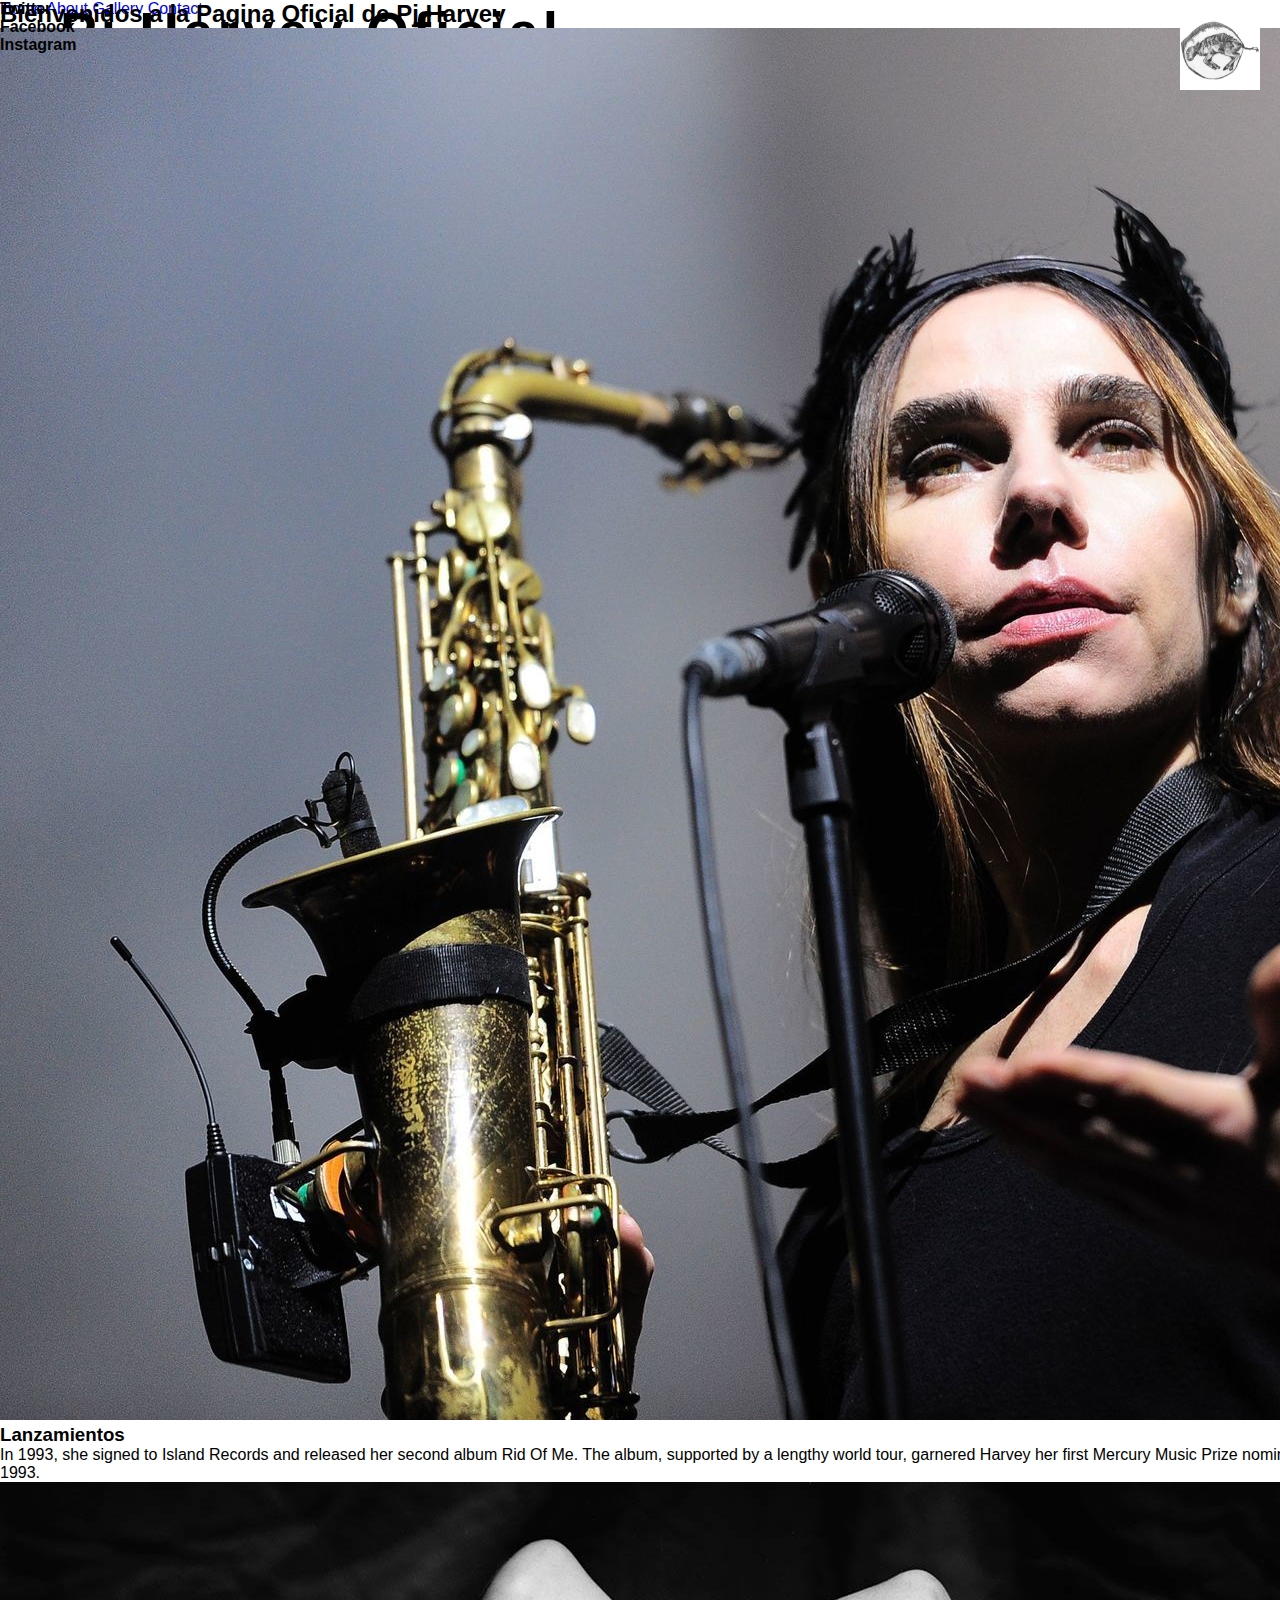
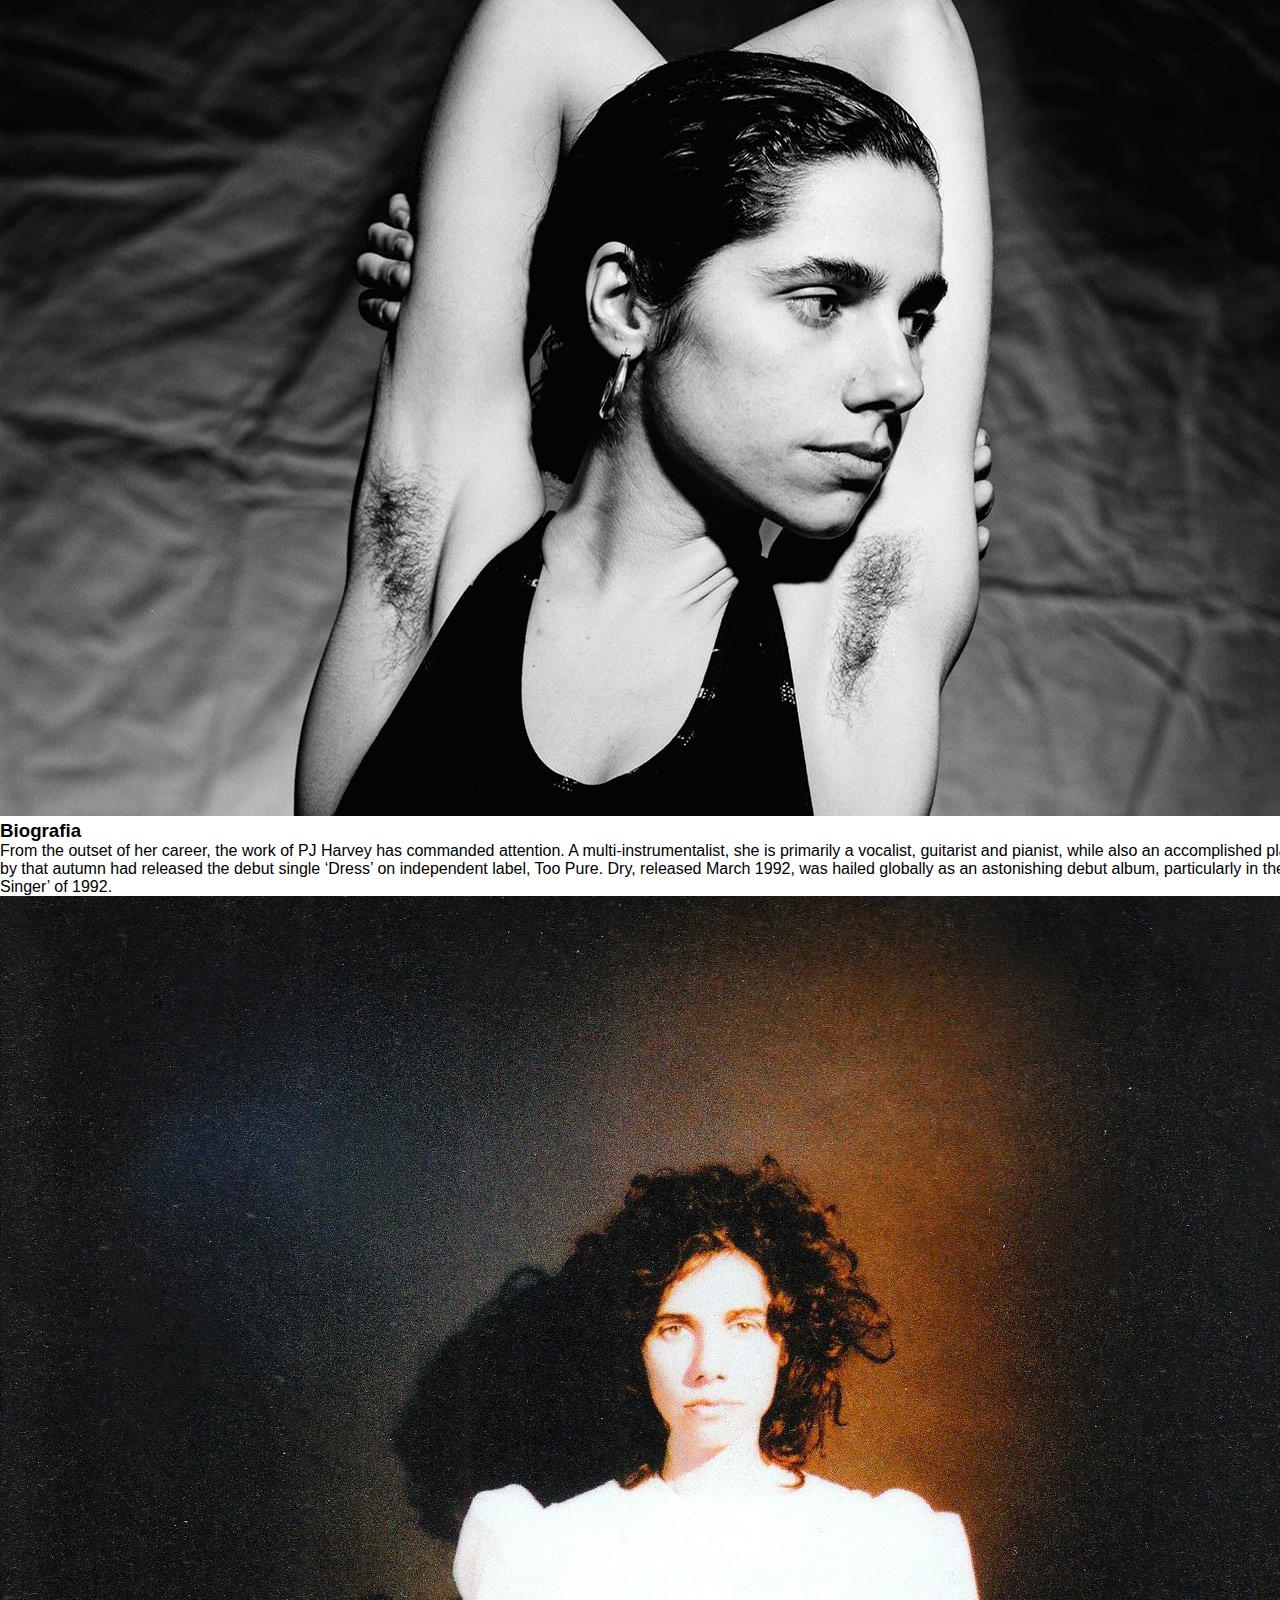
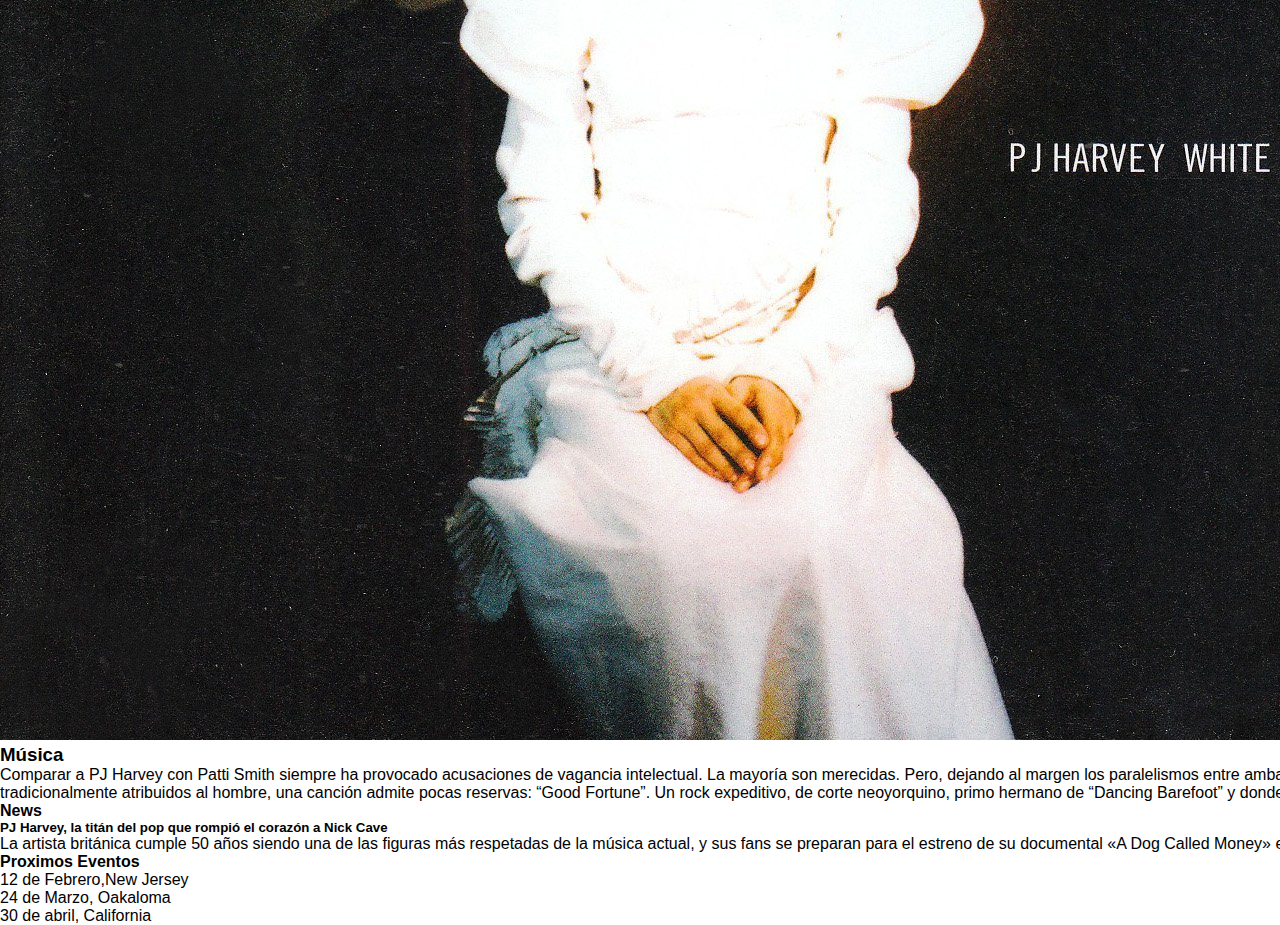
<file: index.html>
<!DOCTYPE html>
<html>
<head>
	<title>Pj Harvey Oficial</title>
	<meta charset="utf-8">
	<link rel="stylesheet" type="text/css" href="index.css">
</head>
<body>
	<div class="cont">
		<header>
		 <h1> Pj Harvey Oficial</h1>
		 <img id="logo" src="logopj.jpg">
	    </header>
	    <nav class="naveg">
	    	<a href="#">Home</a>
	    	<a href="about.html"> About</a>
	    	<a href="gallery.html"> Gallery</a>
	    	<a href="contact.html">Contact</a>
		
		</nav>
		<main class="menu">
			<section>
				<div><h2>Bienvenidos a la Pagina Oficial de Pj Harvey</h2>
				 </div>
				<article>
					<img src="pjsaxo.jpg">
					<h3> Lanzamientos</h3>
					<p>In 1993, she signed to Island Records and released her second album Rid Of Me. The album, supported by a lengthy world tour, garnered Harvey her first Mercury Music Prize nomination. The original trio dissolved and Harvey’s solo follow-up, 4-Track Demos was released in the autumn of 1993. </p>
				</article>
				<article>
					<img src="pjbw.jpg">
			 		<h3> Biografia</h3>
			 		<p> From the outset of her career, the work of PJ Harvey has commanded attention.  A multi-instrumentalist, she is primarily a vocalist, guitarist and pianist, while also an accomplished player of the autoharp.

					In 1991, Harvey formed the eponymous bass/drums/guitar trio in Dorset, England and by that autumn had released the debut single ‘Dress’ on independent label, Too Pure. Dry, released March 1992, was hailed globally as an astonishing debut album, particularly in the United States, where Rolling Stone magazine named Harvey ‘Best Songwriter’ and ‘Best New Female Singer’ of 1992.</p>
				</article>
				<article>
					<img src="pjvestido.jpg">
					<h3> Música</h3>
					<p>
						Comparar a PJ Harvey con Patti Smith siempre ha provocado acusaciones de vagancia intelectual. La mayoría son merecidas. Pero, dejando al margen los paralelismos entre ambas, que los hay, en su manera de afrontar el rol femenino en el rock, adoptando un lenguaje y una actitud tradicionalmente atribuidos al hombre, una canción admite pocas reservas: “Good Fortune”. Un rock expeditivo, de corte neoyorquino, primo hermano de “Dancing Barefoot” y donde Polly Jean canta como si acabara de zamparse “Radio Ethiopia” (1976) o “Wave” (1979) de un tirón
					</p>

				</article>

			</section>
			<aside class="aside">
				 <div>
			 		<h4> News</h4>
			 		<h5>
			 			PJ Harvey, la titán del pop que rompió el corazón a Nick Cave
			 		</h5>
			 		<p>
			 			La artista británica cumple 50 años siendo una de las figuras más respetadas de la música actual, y sus fans se preparan para el estreno de su documental «A Dog Called Money» el próximo 8 de noviembre
			 		</p>
			 	</div>
			 	<div>
			 		<h4> Proximos Eventos</h4>
					<p> 12 de Febrero,New Jersey</p>
					<p> 24 de Marzo, Oakaloma</p>
					<p> 30 de abril, California</p>
			 	</div>
			 	<div> </div>
			</aside>
		
		</main>
		<footer class="pie">
		 	<h4> Twitter</h4>
		 	<h4> Facebook</h4>
		 	<h4> Instagram</h4>
		</footer>

	</div>

</body>
</html>
</file>
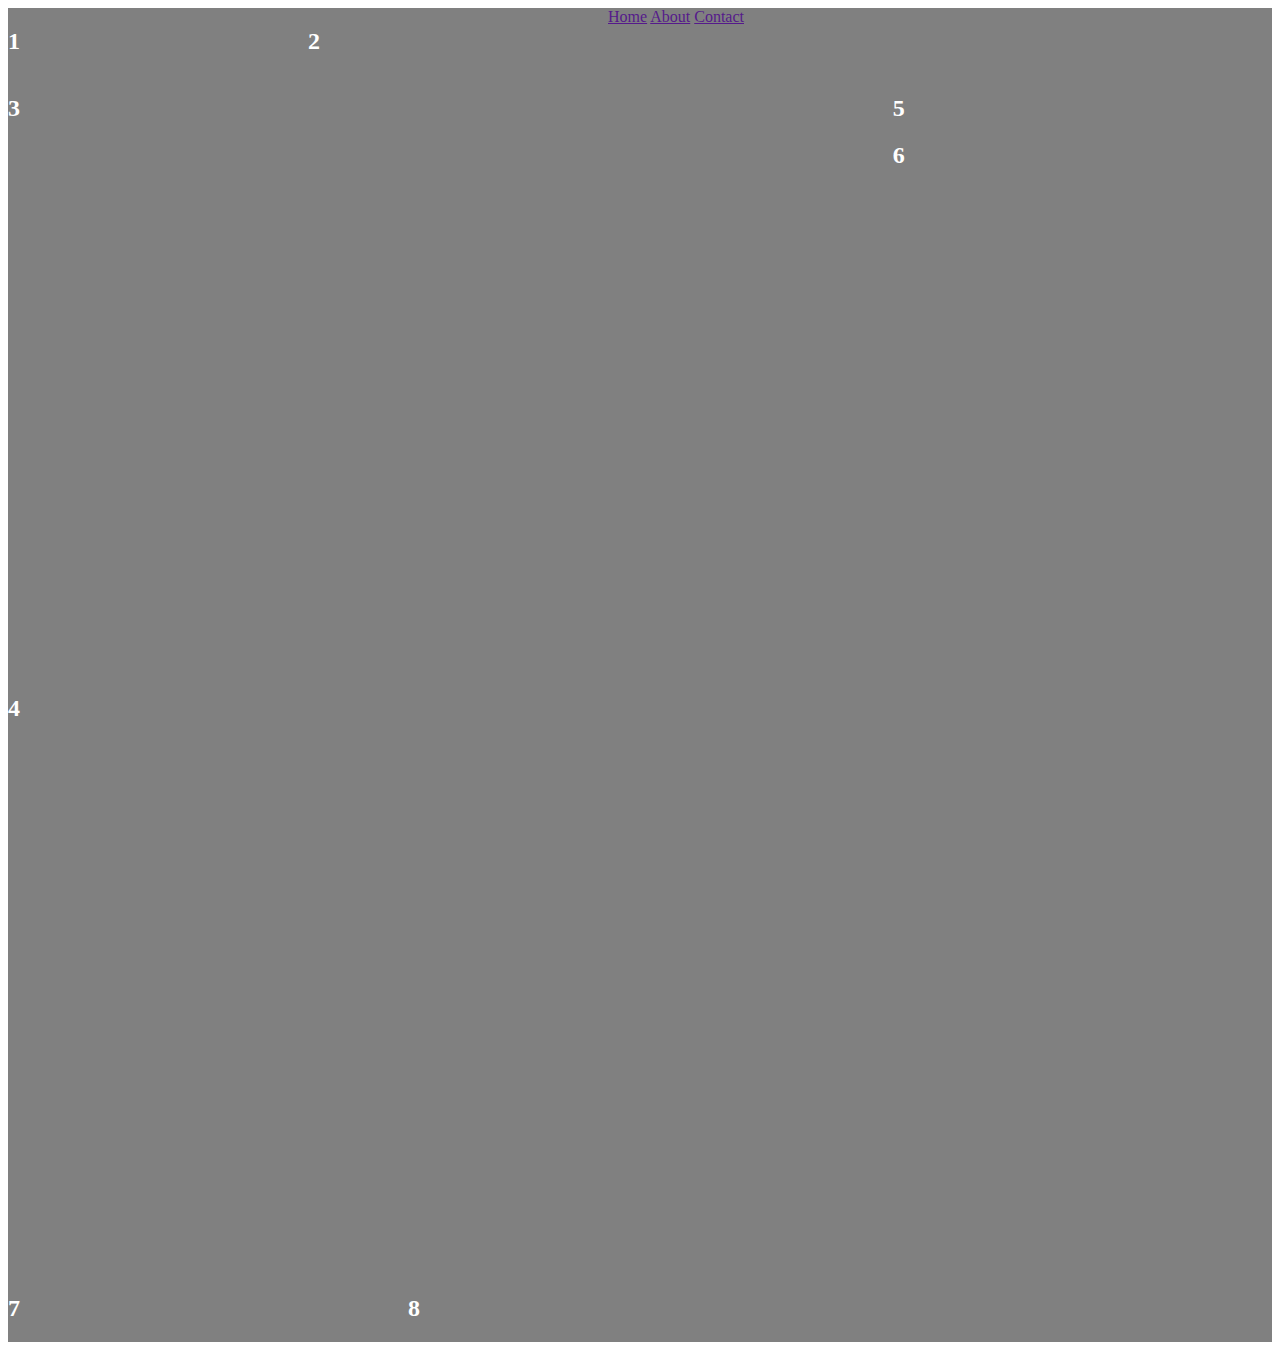
<file: diseño.html>
<!DOCTYPE html>
<html lang="en">
<head>
    <meta charset="UTF-8">
    <meta name="viewport" content="width=device-width, initial-scale=1.0">
    <title>Pj Harvey</title>
    <link rel="stylesheet" href="diseño.css">
</head>
<body>
   <div class="container">
       <div class="uno">
        <div> <h2>1</h2></div>
       <div><h2>2</h2></div>
       <nav>
           <a href="">Home</a>
           <a href="">About</a>
           <a href="">Contact</a>
       </nav>
       </div>
       <div class="dos">
          <div><h2>3</h2></div> 
       <div> <h2>4</h2></div> 
       </div>
       <div class="tres">
        <div><h2>5</h2></div>
       <div><h2>6</h2></div>
       </div>
       <div class="cuatro">
         <div><h2>7</h2></div>
         <div><h2>8</h2></div>   
       </div>

       
       
       
      
   </div>
</body>
</html>
</file>
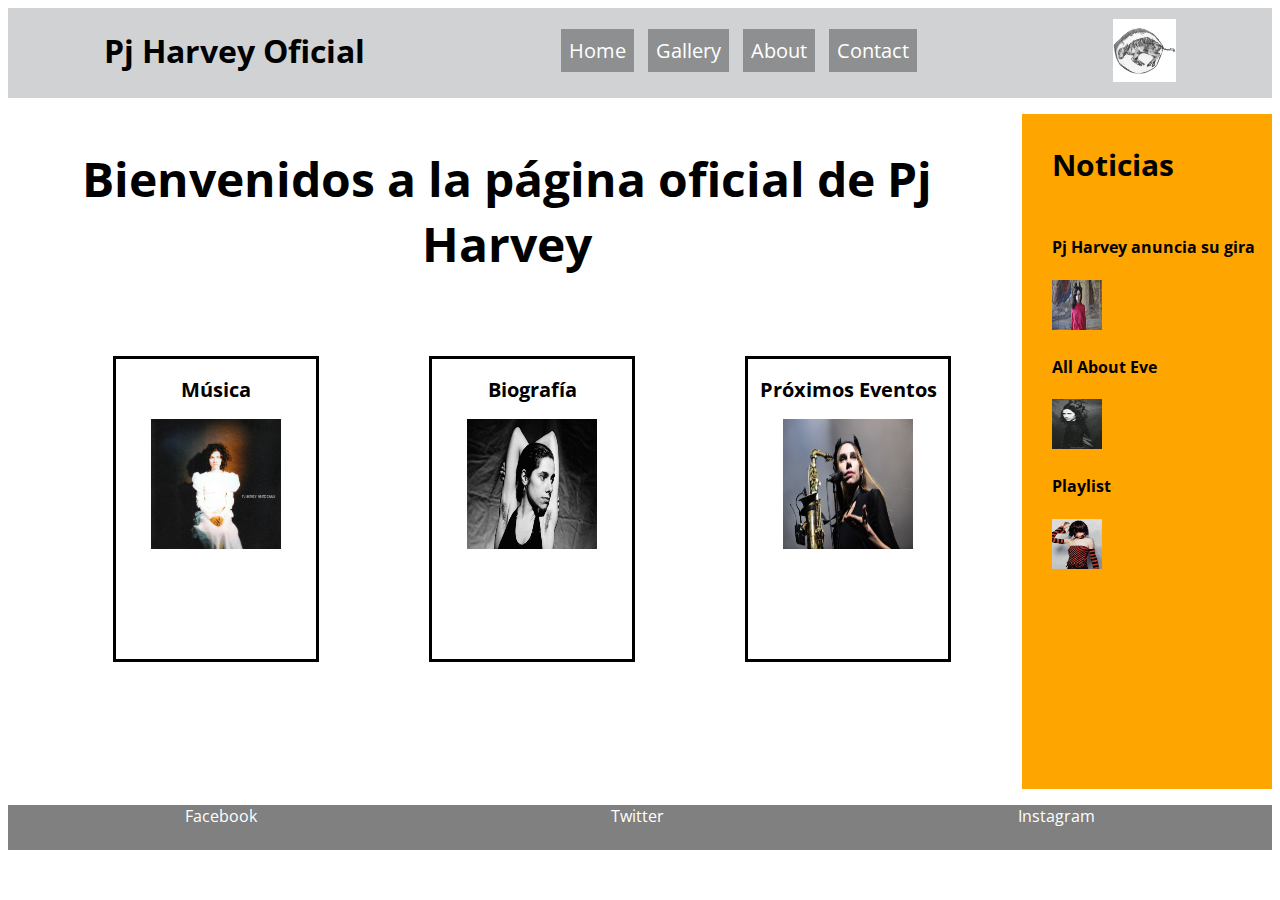
<file: prueba.html>
<!DOCTYPE html>
<html>
<head>
	<title> Pj Harvey Oficial</title>
	<meta charset="utf-8">
	<meta name="viewport" content="width=device-width,user-scalable=no,initial-scale=1.0,maximun-scale=1.0, maximun-scale=1.0">
	<link rel="stylesheet" type="text/css" href="main.css">
	<link href="https://fonts.googleapis.com/css2?family=Open+Sans+Condensed:wght@300&display=swap" rel="stylesheet">
</head>
<body>
	<div class="container">
		<div class="uno">
			<div class="cabecera">
				<div id="pj"><h1> Pj Harvey Oficial</h1></div>
			
			<nav class="navbar">
				<a href="#">Home</a>
				<a href="gallery.html">Gallery</a>
				<a href="about.html">About</a>
				<a href="contact.html">Contact</a>	
			</nav>
			<div id="logo"><img id="logo" src="logopj.jpg"></div>
			
			</div> 
			
		</div>
		<div class="dos"> <h1> Bienvenidos a la página oficial de Pj Harvey</h1>
			<div class="contenido">
				<div class="cdentro">
					<div class="m"> 
						<h2> Música</h2>
					 	<img src="pjvestido.jpg">
					
						</div>
					<div class="b"> <h2> Biografía</h2>
					 <img src="pjbw.jpg">
					
						</div>
				
					<div class="p"> 
					     <h2>Próximos Eventos</h2> 
					    	<img src="pjsaxo.jpg">
						</div>
				</div>
				
			</div>
			
		</div>
		<div class="tres">
		 	<div class="news">
		 	<h3>Noticias</h3>
		 		<div class="unon">
		 		<h4> Pj Harvey anuncia su gira</h4>
		 		<img src="pjrojo.jpg">
		 		</div>
		 		<div class="dosn">
		 			<h4> All About Eve</h4>
		 			<img src="pjnegro2.jpg">
		 		</div>
		 		<div class="tresn"> 
		 			<h4> Playlist</h4>
		 			<img src="pjroneg.jpg">
		 		</div>
		 	</div>
		</div>

		<div class="cuatro">
			<nav class="footerbar">
				<a href="www.facebook.com"> Facebook</a>
				<a href="twitter.com"> Twitter</a>
				<a href="instagram.com">Instagram</a>
			</nav>
		</div>

	</div>

</body>
</html>
</file>
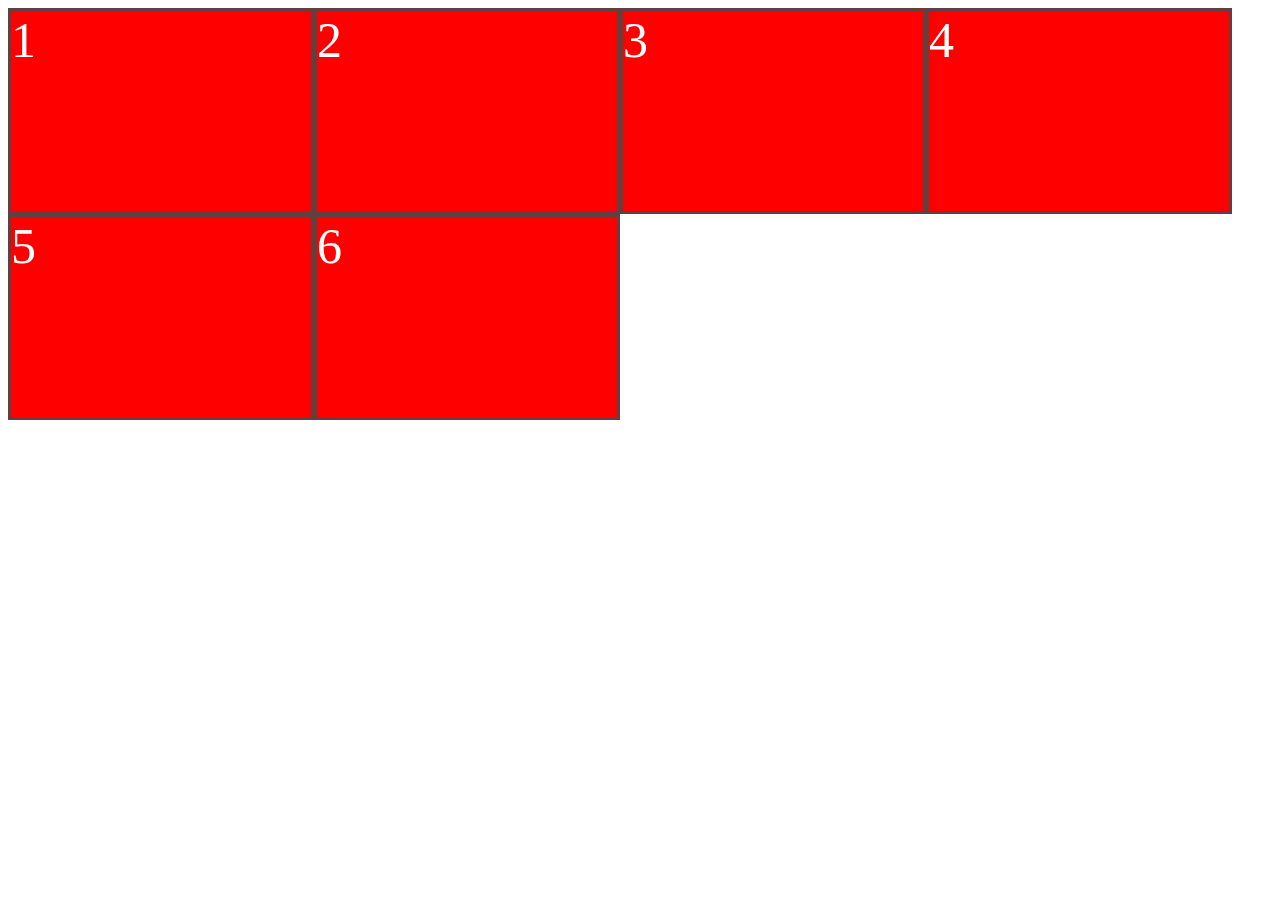
<file: wrap.html>
<!DOCTYPE html>
<html lang="en">
<head>
    <meta charset="UTF-8">
    <meta name="viewport" content="width=device-width, initial-scale=1.0">
    <title>Wrap</title>
    <link rel="stylesheet" href="wrap.css">
</head>
<body>
    <div class="caja">
       <div class="container">
        <div>1</div>
        <div>2</div>
        <div>3</div>
        <div>4</div>
        <div>5</div>
        <div>6</div>
        </div>
    
    </div>
    
    
</body>
</html>
</file>
<file: index.css>
*{margin: 0px

}
#logo{ width: 80px; height: 80px
}
a{text-decoration: none;

}
body{ font-family: sans-serif;

}
.cont{ display: grid;
	grid-template-columns: 4fr 1fr;
	grid-template-areas:
	"header header"
	"nav nav"
	"main aside"
	"footer" "footer"

}
header{ height: 17vh;
	grid-area: header;

}
header>h1{ font-size: 55px; letter-spacing: 4px;
		 margin-left: 60px

}
#logo{ position: absolute; right: 20px; top: 10px

}
.naveg{grid-area: nav; height: 10vh;

}
.menu{grid-area: main; height:

}
.aside{grid-area: aside

}
.pie{grid-area: footer

}
</file>
<file: diseño.css>
.uno,.dos,.tres,.cuatro{ background-color: grey; color:white;}
.container{ display: grid;
grid-template-areas:
"uno uno"
"dos tres"
"cuatro tres"; grid-template-columns: 70% 30%;}

.uno{grid-area: uno; display: flex; 
    flex-direction: row; flex-wrap: wrap;
    }
.uno *{width: 300px;}

.dos{grid-area: dos;display: flex;
    flex-direction: row; flex-wrap: wrap;}
.dos div{width: 500px;height:600px; }

.tres{grid-area: tres;}

.cuatro{grid-area: cuatro; display:flex;
    flex-direction:row;}
.cuatro div{width: 400px;}
</file>
<file: main.css>
*{ font-family:'Open Sans Condensed', sans-serif

}
.container{color: black;
	display: grid;
	grid-template-columns: 4fr 1fr;
	grid-gap: 1em;
	grid-template-areas: "header header"
						 "contenido aside"
						 "footer footer" 
}
.uno{ grid-area: header; background-color: #d0d2d3;
 height: 10vh; display: flex; flex-direction: column; flex-wrap: wrap}
 .cabecera>h1{ font-size: 37px; color: white; margin: 0px

 }
#logo{width: 63px; height: 63px

}

.cabecera{display: flex; flex-direction: row;
 justify-content: space-around; align-items: center;
flex-wrap: wrap ;}
.navbar{ flex-wrap: wrap; flex-direction: column;}
.navbar>a{ text-decoration: none; font-size: 20px;
	 color: white; padding: 8px; margin: 0px 5px;
	 background-color: #8e8f90; flex-wrap: wrap
}
nav>a:hover { background-color: white; color: #8e8f90

}
.dos{ grid-area: contenido; background-color: white;
	height: 75vh;

}

.dos>h1{ text-align: center; font-size: 48px

}
.contenido{margin-top: 80px

}
.contenido .cdentro{ height: 50vh;
			margin-left: 50px;
			display: flex; justify-content: space-around;

	     

}

.contenido .cdentro>div{ border: black solid;
  width: 200px;height: 300px

}
.cdentro>div>img{ width: 130px; height: 130px;

}
.cdentro>div{ display: flex; 
			flex-direction: column; align-items: center;
		}

.cdentro>div>h2{ font-size: 20px}


.tres{grid-area: aside; background-color: orange; 
	height: 75vh

}
.news{ display: flex; flex-direction: column;
	justify-content: space-around; margin-left: 30px

}
.news img{ width: 50px; height: 50px

}
.news h3{font-size: 30px;

}
.news div:hover { border: black solid

}
.cuatro{grid-area: footer; background-color: grey;
height: 5vh}
.cuatro>h1{ margin: 0px
}
.footerbar{ display: flex; justify-content: space-around;
	align-items: center;

}
.footerbar>a{ text-decoration: none; color: white

}
@media(max-width: 600px){#logo{display: none;}.navbar{display: none;}

}
</file>
<file: wrap.css>
.container div{width:300px;height: 200px;background: red;
    font-size: 50px; color: white; border: rgb(99, 64, 64) solid;}
.container{ display: flex; flex-direction: row; flex-wrap: wrap;

}
</file>
